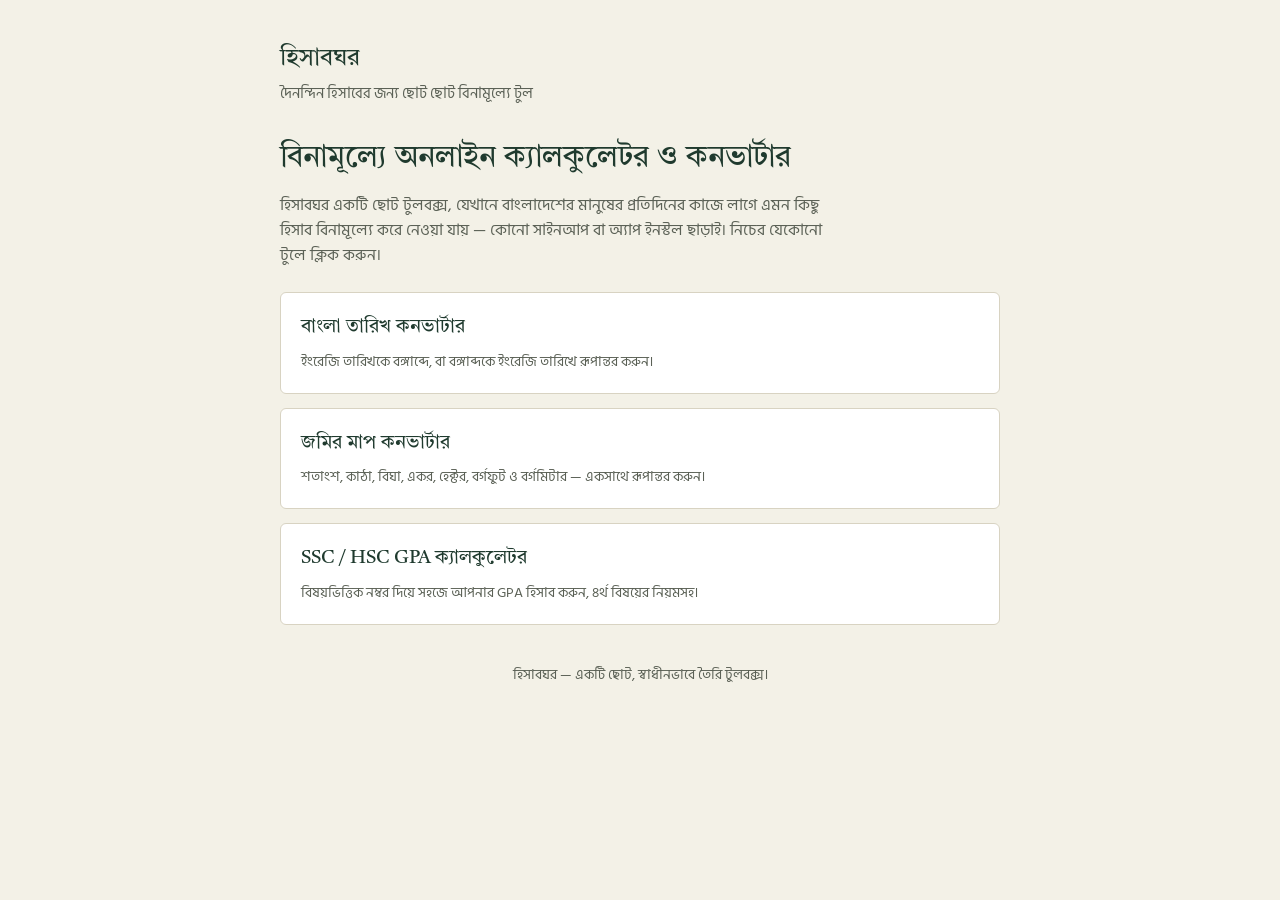
<file: index.html>
<!doctype html>
<html lang="bn">
  <head>
    <meta charset="UTF-8" />
    <meta name="viewport" content="width=device-width, initial-scale=1.0" />
    <title>হিসাবঘর — বাংলা তারিখ, জমির মাপ ও GPA ক্যালকুলেটর</title>
    <meta
      name="description"
      content="বিনামূল্যে অনলাইন ক্যালকুলেটর: বাংলা তারিখ কনভার্টার, জমির মাপ (শতক-কাঠা-বিঘা-একর) কনভার্টার এবং SSC/HSC GPA ক্যালকুলেটর — সহজ, দ্রুত, নির্ভুল।"
    />
    <link rel="canonical" href="https://hisabghor.me/" />
    <link rel="preconnect" href="https://fonts.googleapis.com" />
    <link rel="preconnect" href="https://fonts.gstatic.com" crossorigin />
    <link
      href="https://fonts.googleapis.com/css2?family=Tiro+Bangla:ital@0;1&family=Hind+Siliguri:wght@400;500;600;700&display=swap"
      rel="stylesheet"
    />
    <link rel="stylesheet" href="style.css" />
    <script
      async
      src="https://www.googletagmanager.com/gtag/js?id=G-TNYBZDG91P"
    ></script>
    <script>
      window.dataLayer = window.dataLayer || [];
      function gtag() {
        dataLayer.push(arguments);
      }
      gtag("js", new Date());
      gtag("config", "G-TNYBZDG91P");
    </script>
  </head>
  <body>
    <div class="wrap">
      <header class="site">
        <a class="brand" href="index.html">হিসাবঘর</a>
        <div class="tagline">দৈনন্দিন হিসাবের জন্য ছোট ছোট বিনামূল্যে টুল</div>
      </header>

      <h1>বিনামূল্যে অনলাইন ক্যালকুলেটর ও কনভার্টার</h1>
      <div class="intro">
        <p>
          হিসাবঘর একটি ছোট টুলবক্স, যেখানে বাংলাদেশের মানুষের প্রতিদিনের কাজে
          লাগে এমন কিছু হিসাব বিনামূল্যে করে নেওয়া যায় — কোনো সাইনআপ বা অ্যাপ
          ইনস্টল ছাড়াই। নিচের যেকোনো টুলে ক্লিক করুন।
        </p>
      </div>

      <div class="tool-grid">
        <a class="tool-link" href="bangla-date-converter.html">
          <h2>বাংলা তারিখ কনভার্টার</h2>
          <p>
            ইংরেজি তারিখকে বঙ্গাব্দে, বা বঙ্গাব্দকে ইংরেজি তারিখে রূপান্তর করুন।
          </p>
        </a>
        <a class="tool-link" href="land-calculator.html">
          <h2>জমির মাপ কনভার্টার</h2>
          <p>
            শতাংশ, কাঠা, বিঘা, একর, হেক্টর, বর্গফুট ও বর্গমিটার — একসাথে
            রূপান্তর করুন।
          </p>
        </a>
        <a class="tool-link" href="gpa-calculator.html">
          <h2>SSC / HSC GPA ক্যালকুলেটর</h2>
          <p>
            বিষয়ভিত্তিক নম্বর দিয়ে সহজে আপনার GPA হিসাব করুন, ৪র্থ বিষয়ের
            নিয়মসহ।
          </p>
        </a>
      </div>

      <footer>হিসাবঘর — একটি ছোট, স্বাধীনভাবে তৈরি টুলবক্স।</footer>
    </div>
  </body>
</html>
</file>
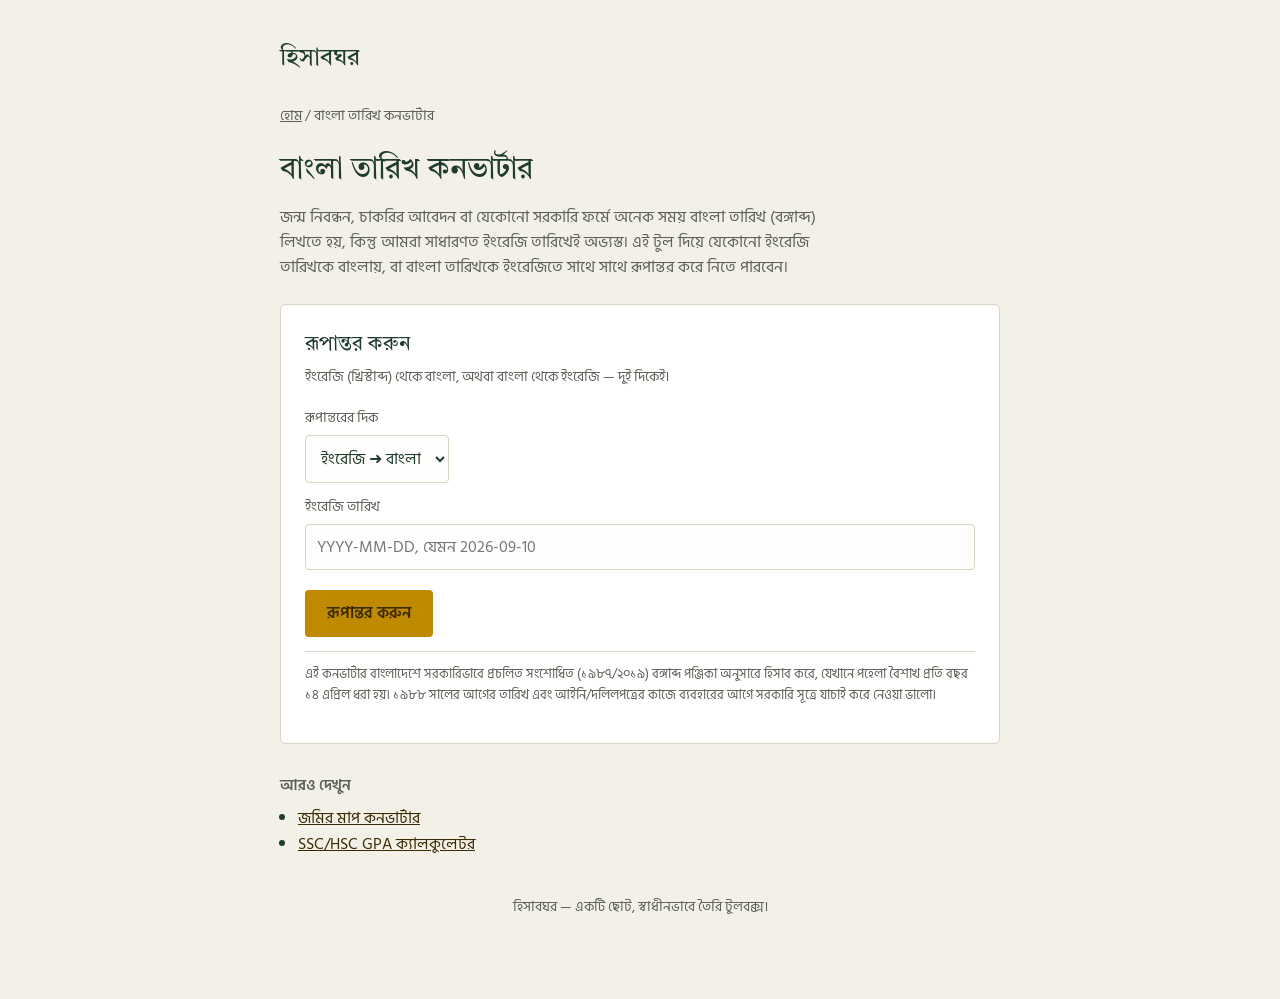
<file: bangla-date-converter.html>
<!doctype html>
<html lang="bn">
  <head>
    <meta charset="UTF-8" />
    <meta name="viewport" content="width=device-width, initial-scale=1.0" />
    <title>বাংলা তারিখ কনভার্টার — ইংরেজি ↔ বঙ্গাব্দ | হিসাবঘর</title>
    <meta
      name="description"
      content="ইংরেজি তারিখকে বাংলা তারিখে (বঙ্গাব্দ) এবং বাংলা তারিখকে ইংরেজিতে বিনামূল্যে রূপান্তর করুন। সরকারি সংশোধিত বঙ্গাব্দ পঞ্জিকা অনুসারে নির্ভুল হিসাব।"
    />
    <link
      rel="canonical"
      href="https://hisabghor.me/bangla-date-converter.html"
    />
    <link rel="preconnect" href="https://fonts.googleapis.com" />
    <link rel="preconnect" href="https://fonts.gstatic.com" crossorigin />
    <link
      href="https://fonts.googleapis.com/css2?family=Tiro+Bangla:ital@0;1&family=Hind+Siliguri:wght@400;500;600;700&display=swap"
      rel="stylesheet"
    />
    <link rel="stylesheet" href="style.css" />
    <script
      async
      src="https://www.googletagmanager.com/gtag/js?id=G-TNYBZDG91P"
    ></script>
    <script>
      window.dataLayer = window.dataLayer || [];
      function gtag() {
        dataLayer.push(arguments);
      }
      gtag("js", new Date());
      gtag("config", "G-TNYBZDG91P");
    </script>
  </head>
  <body>
    <div class="wrap">
      <header class="site">
        <a class="brand" href="index.html">হিসাবঘর</a>
      </header>
      <nav class="crumbs">
        <a href="index.html">হোম</a> / বাংলা তারিখ কনভার্টার
      </nav>

      <h1>বাংলা তারিখ কনভার্টার</h1>
      <div class="intro">
        <p>
          জন্ম নিবন্ধন, চাকরির আবেদন বা যেকোনো সরকারি ফর্মে অনেক সময় বাংলা
          তারিখ (বঙ্গাব্দ) লিখতে হয়, কিন্তু আমরা সাধারণত ইংরেজি তারিখেই
          অভ্যস্ত। এই টুল দিয়ে যেকোনো ইংরেজি তারিখকে বাংলায়, বা বাংলা তারিখকে
          ইংরেজিতে সাথে সাথে রূপান্তর করে নিতে পারবেন।
        </p>
      </div>

      <div class="card">
        <h2>রূপান্তর করুন</h2>
        <p class="sub">
          ইংরেজি (খ্রিস্টাব্দ) থেকে বাংলা, অথবা বাংলা থেকে ইংরেজি — দুই দিকেই।
        </p>

        <div class="field-row">
          <div class="field" style="flex: 0 0 auto">
            <label>রূপান্তরের দিক</label>
            <select id="date-direction">
              <option value="g2b">ইংরেজি ➜ বাংলা</option>
              <option value="b2g">বাংলা ➜ ইংরেজি</option>
            </select>
          </div>
        </div>

        <div id="g2b-fields">
          <div class="field-row">
            <div class="field">
              <label>ইংরেজি তারিখ</label>
              <input
                type="text"
                id="greg-date"
                placeholder="YYYY-MM-DD, যেমন 2026-09-10"
              />
            </div>
          </div>
        </div>

        <div id="b2g-fields" style="display: none">
          <div class="field-row">
            <div class="field">
              <label>বাংলা সাল</label>
              <input type="number" id="bn-year" placeholder="যেমন 1433" />
            </div>
            <div class="field">
              <label>বাংলা মাস</label>
              <select id="bn-month">
                <option value="1">বৈশাখ</option>
                <option value="2">জ্যৈষ্ঠ</option>
                <option value="3">আষাঢ়</option>
                <option value="4">শ্রাবণ</option>
                <option value="5">ভাদ্র</option>
                <option value="6">আশ্বিন</option>
                <option value="7">কার্তিক</option>
                <option value="8">অগ্রহায়ণ</option>
                <option value="9">পৌষ</option>
                <option value="10">মাঘ</option>
                <option value="11">ফাল্গুন</option>
                <option value="12">চৈত্র</option>
              </select>
            </div>
            <div class="field">
              <label>তারিখ</label>
              <input
                type="number"
                id="bn-day"
                placeholder="১-৩১"
                min="1"
                max="31"
              />
            </div>
          </div>
        </div>

        <button class="btn" onclick="convertDate()">রূপান্তর করুন</button>
        <div class="error-text" id="date-error"></div>

        <div class="result" id="date-result">
          <div class="big" id="date-result-big"></div>
          <div class="rows" id="date-result-rows"></div>
        </div>

        <p class="note">
          এই কনভার্টার বাংলাদেশে সরকারিভাবে প্রচলিত সংশোধিত (১৯৮৭/২০১৯) বঙ্গাব্দ
          পঞ্জিকা অনুসারে হিসাব করে, যেখানে পহেলা বৈশাখ প্রতি বছর ১৪ এপ্রিল ধরা
          হয়। ১৯৮৮ সালের আগের তারিখ এবং আইনি/দলিলপত্রের কাজে ব্যবহারের আগে
          সরকারি সূত্রে যাচাই করে নেওয়া ভালো।
        </p>
      </div>

      <div class="related">
        <h3>আরও দেখুন</h3>
        <ul>
          <li><a href="land-calculator.html">জমির মাপ কনভার্টার</a></li>
          <li><a href="gpa-calculator.html">SSC/HSC GPA ক্যালকুলেটর</a></li>
        </ul>
      </div>

      <footer>হিসাবঘর — একটি ছোট, স্বাধীনভাবে তৈরি টুলবক্স।</footer>
    </div>

    <script>
      const bnMonthNames = [
        "বৈশাখ",
        "জ্যৈষ্ঠ",
        "আষাঢ়",
        "শ্রাবণ",
        "ভাদ্র",
        "আশ্বিন",
        "কার্তিক",
        "অগ্রহায়ণ",
        "পৌষ",
        "মাঘ",
        "ফাল্গুন",
        "চৈত্র",
      ];
      const bnDigits = ["০", "১", "২", "৩", "৪", "৫", "৬", "৭", "৮", "৯"];
      function toBnNum(n) {
        return String(n)
          .split("")
          .map((c) => (c >= "0" && c <= "9" ? bnDigits[c] : c))
          .join("");
      }
      function isGregLeap(y) {
        return (y % 4 === 0 && y % 100 !== 0) || y % 400 === 0;
      }
      function bnMonthLengths(G) {
        const falgunLen = isGregLeap(G + 1) ? 31 : 30;
        return [31, 31, 31, 31, 31, 30, 30, 30, 30, 30, falgunLen, 30];
      }
      function daysBetween(d1, d2) {
        return Math.round((d2 - d1) / 86400000);
      }
      function gregorianToBangla(y, m, d) {
        const date = new Date(Date.UTC(y, m - 1, d));
        const apr14 = new Date(Date.UTC(y, 3, 14));
        const G = date >= apr14 ? y : y - 1;
        const start = new Date(Date.UTC(G, 3, 14));
        let offset = daysBetween(start, date);
        const lens = bnMonthLengths(G);
        let mi = 0;
        while (offset >= lens[mi]) {
          offset -= lens[mi];
          mi++;
        }
        return { year: G - 593, month: mi + 1, day: offset + 1 };
      }
      function banglaToGregorian(B, month, day) {
        const G = B + 593;
        const lens = bnMonthLengths(G);
        let offset = 0;
        for (let i = 0; i < month - 1; i++) offset += lens[i];
        offset += day - 1;
        const start = new Date(Date.UTC(G, 3, 14));
        const res = new Date(start.getTime() + offset * 86400000);
        return {
          year: res.getUTCFullYear(),
          month: res.getUTCMonth() + 1,
          day: res.getUTCDate(),
        };
      }
      document
        .getElementById("date-direction")
        .addEventListener("change", function () {
          document.getElementById("g2b-fields").style.display =
            this.value === "g2b" ? "block" : "none";
          document.getElementById("b2g-fields").style.display =
            this.value === "b2g" ? "block" : "none";
          document.getElementById("date-result").classList.remove("show");
        });
      function convertDate() {
        const errEl = document.getElementById("date-error");
        const resEl = document.getElementById("date-result");
        errEl.classList.remove("show");
        resEl.classList.remove("show");
        const dir = document.getElementById("date-direction").value;
        if (dir === "g2b") {
          const raw = document.getElementById("greg-date").value.trim();
          const m = raw.match(/^(\d{4})-(\d{1,2})-(\d{1,2})$/);
          if (!m) {
            errEl.textContent =
              "তারিখ YYYY-MM-DD ফরম্যাটে দিন, যেমন 2026-09-10";
            errEl.classList.add("show");
            return;
          }
          const y = +m[1],
            mo = +m[2],
            da = +m[3];
          const check = new Date(Date.UTC(y, mo - 1, da));
          if (
            check.getUTCFullYear() !== y ||
            check.getUTCMonth() !== mo - 1 ||
            check.getUTCDate() !== da
          ) {
            errEl.textContent = "তারিখটি সঠিক নয়।";
            errEl.classList.add("show");
            return;
          }
          const b = gregorianToBangla(y, mo, da);
          document.getElementById("date-result-big").textContent =
            `${toBnNum(b.day)} ${bnMonthNames[b.month - 1]}, ${toBnNum(b.year)} বঙ্গাব্দ`;
          document.getElementById("date-result-rows").innerHTML =
            `<div>ইংরেজি তারিখ</div><div>${raw}</div>`;
          resEl.classList.add("show");
        } else {
          const y = parseInt(document.getElementById("bn-year").value);
          const mo = parseInt(document.getElementById("bn-month").value);
          const da = parseInt(document.getElementById("bn-day").value);
          if (!y || !da || da < 1 || da > 31) {
            errEl.textContent = "বাংলা সাল ও তারিখ সঠিকভাবে দিন।";
            errEl.classList.add("show");
            return;
          }
          const g = banglaToGregorian(y, mo, da);
          const pad = (n) => String(n).padStart(2, "0");
          document.getElementById("date-result-big").textContent =
            `${g.year}-${pad(g.month)}-${pad(g.day)}`;
          document.getElementById("date-result-rows").innerHTML =
            `<div>বাংলা তারিখ</div><div>${toBnNum(da)} ${bnMonthNames[mo - 1]}, ${toBnNum(y)}</div>`;
          resEl.classList.add("show");
        }
      }
    </script>
  </body>
</html>
</file>
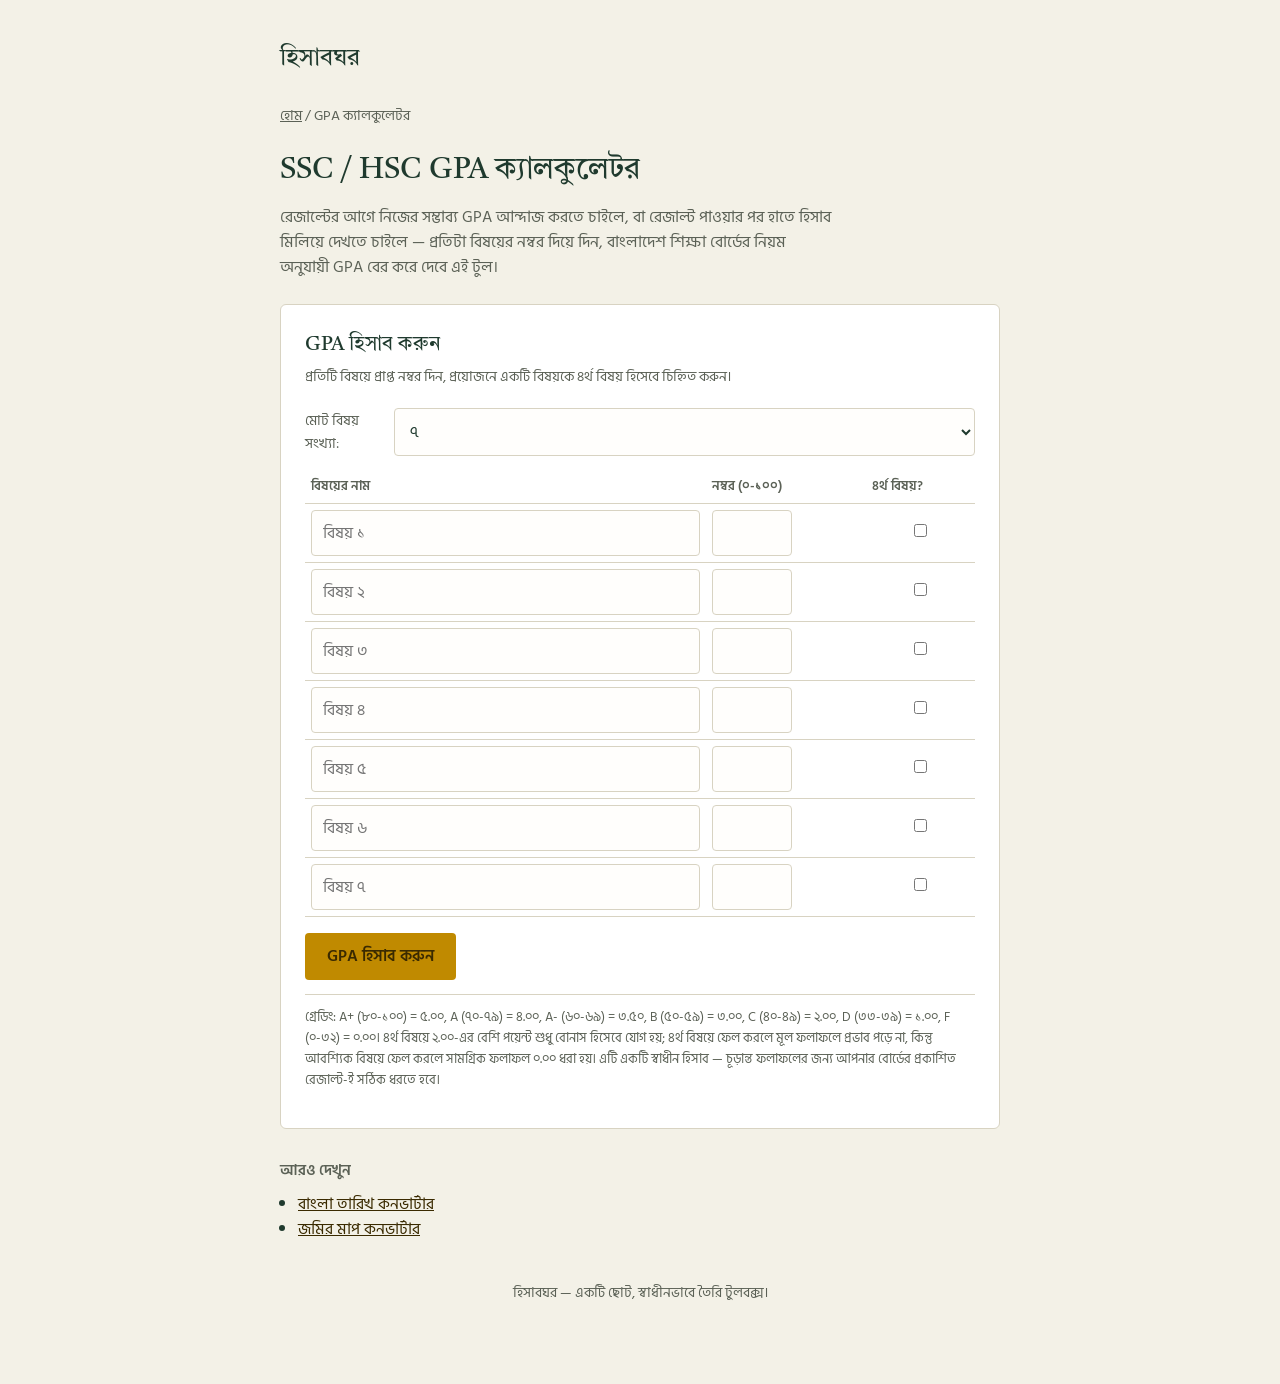
<file: gpa-calculator.html>
<!doctype html>
<html lang="bn">
  <head>
    <meta charset="UTF-8" />
    <meta name="viewport" content="width=device-width, initial-scale=1.0" />
    <title>SSC / HSC GPA ক্যালকুলেটর বাংলাদেশ | হিসাবঘর</title>
    <meta
      name="description"
      content="SSC ও HSC পরীক্ষার নম্বর দিয়ে বিনামূল্যে GPA ক্যালকুলেট করুন, ৪র্থ বিষয়ের নিয়মসহ। সব শিক্ষা বোর্ডের জন্য প্রযোজ্য।"
    />
    <link rel="canonical" href="https://hisabghor.me/gpa-calculator.html" />
    <link rel="preconnect" href="https://fonts.googleapis.com" />
    <link rel="preconnect" href="https://fonts.gstatic.com" crossorigin />
    <link
      href="https://fonts.googleapis.com/css2?family=Tiro+Bangla:ital@0;1&family=Hind+Siliguri:wght@400;500;600;700&display=swap"
      rel="stylesheet"
    />
    <link rel="stylesheet" href="style.css" />
    <script
      async
      src="https://www.googletagmanager.com/gtag/js?id=G-TNYBZDG91P"
    ></script>
    <script>
      window.dataLayer = window.dataLayer || [];
      function gtag() {
        dataLayer.push(arguments);
      }
      gtag("js", new Date());
      gtag("config", "G-TNYBZDG91P");
    </script>
  </head>
  <body>
    <div class="wrap">
      <header class="site">
        <a class="brand" href="index.html">হিসাবঘর</a>
      </header>
      <nav class="crumbs"><a href="index.html">হোম</a> / GPA ক্যালকুলেটর</nav>

      <h1>SSC / HSC GPA ক্যালকুলেটর</h1>
      <div class="intro">
        <p>
          রেজাল্টের আগে নিজের সম্ভাব্য GPA আন্দাজ করতে চাইলে, বা রেজাল্ট পাওয়ার
          পর হাতে হিসাব মিলিয়ে দেখতে চাইলে — প্রতিটা বিষয়ের নম্বর দিয়ে দিন,
          বাংলাদেশ শিক্ষা বোর্ডের নিয়ম অনুযায়ী GPA বের করে দেবে এই টুল।
        </p>
      </div>

      <div class="card">
        <h2>GPA হিসাব করুন</h2>
        <p class="sub">
          প্রতিটি বিষয়ে প্রাপ্ত নম্বর দিন, প্রয়োজনে একটি বিষয়কে ৪র্থ বিষয়
          হিসেবে চিহ্নিত করুন।
        </p>

        <div class="subj-count">
          <label style="color: var(--ink-soft); font-size: 0.9rem"
            >মোট বিষয় সংখ্যা:</label
          >
          <select id="gpa-subj-count" onchange="rebuildGpaTable()">
            <option value="5">৫</option>
            <option value="6">৬</option>
            <option value="7" selected>৭</option>
            <option value="8">৮</option>
            <option value="9">৯</option>
          </select>
        </div>

        <table class="gpa-table">
          <thead>
            <tr>
              <th>বিষয়ের নাম</th>
              <th>নম্বর (০-১০০)</th>
              <th>৪র্থ বিষয়?</th>
            </tr>
          </thead>
          <tbody id="gpa-tbody"></tbody>
        </table>

        <button class="btn" onclick="calcGPA()">GPA হিসাব করুন</button>
        <div class="error-text" id="gpa-error"></div>

        <div class="result" id="gpa-result">
          <div class="big" id="gpa-result-big"></div>
          <div class="rows" id="gpa-result-rows"></div>
        </div>

        <p class="note">
          গ্রেডিং: A+ (৮০-১০০) = ৫.০০, A (৭০-৭৯) = ৪.০০, A- (৬০-৬৯) = ৩.৫০, B
          (৫০-৫৯) = ৩.০০, C (৪০-৪৯) = ২.০০, D (৩৩-৩৯) = ১.০০, F (০-৩২) = ০.০০।
          ৪র্থ বিষয়ে ২.০০-এর বেশি পয়েন্ট শুধু বোনাস হিসেবে যোগ হয়; ৪র্থ
          বিষয়ে ফেল করলে মূল ফলাফলে প্রভাব পড়ে না, কিন্তু আবশ্যিক বিষয়ে ফেল
          করলে সামগ্রিক ফলাফল ০.০০ ধরা হয়। এটি একটি স্বাধীন হিসাব — চূড়ান্ত
          ফলাফলের জন্য আপনার বোর্ডের প্রকাশিত রেজাল্ট-ই সঠিক ধরতে হবে।
        </p>
      </div>

      <div class="related">
        <h3>আরও দেখুন</h3>
        <ul>
          <li>
            <a href="bangla-date-converter.html">বাংলা তারিখ কনভার্টার</a>
          </li>
          <li><a href="land-calculator.html">জমির মাপ কনভার্টার</a></li>
        </ul>
      </div>

      <footer>হিসাবঘর — একটি ছোট, স্বাধীনভাবে তৈরি টুলবক্স।</footer>
    </div>

    <script>
      const bnDigits = ["০", "১", "২", "৩", "৪", "৫", "৬", "৭", "৮", "৯"];
      function toBnNum(n) {
        return String(n)
          .split("")
          .map((c) => (c >= "0" && c <= "9" ? bnDigits[c] : c))
          .join("");
      }
      function gradePoint(marks) {
        if (marks >= 80) return 5.0;
        if (marks >= 70) return 4.0;
        if (marks >= 60) return 3.5;
        if (marks >= 50) return 3.0;
        if (marks >= 40) return 2.0;
        if (marks >= 33) return 1.0;
        return 0.0;
      }
      function gradeLetter(marks) {
        if (marks >= 80) return "A+";
        if (marks >= 70) return "A";
        if (marks >= 60) return "A-";
        if (marks >= 50) return "B";
        if (marks >= 40) return "C";
        if (marks >= 33) return "D";
        return "F";
      }
      function rebuildGpaTable() {
        const count = parseInt(document.getElementById("gpa-subj-count").value);
        const tbody = document.getElementById("gpa-tbody");
        tbody.innerHTML = "";
        for (let i = 0; i < count; i++) {
          const tr = document.createElement("tr");
          tr.innerHTML = `
      <td><input type="text" placeholder="বিষয় ${toBnNum(i + 1)}" id="gpa-name-${i}"></td>
      <td><input type="number" min="0" max="100" id="gpa-marks-${i}"></td>
      <td style="text-align:center;"><input type="checkbox" name="gpa-4th" value="${i}"></td>
    `;
          tbody.appendChild(tr);
        }
        document.getElementById("gpa-result").classList.remove("show");
      }
      function calcGPA() {
        const errEl = document.getElementById("gpa-error");
        const resEl = document.getElementById("gpa-result");
        errEl.classList.remove("show");
        resEl.classList.remove("show");
        const count = parseInt(document.getElementById("gpa-subj-count").value);
        const fourthRadios = document.querySelectorAll('input[name="gpa-4th"]');
        let fourthIdx = -1;
        fourthRadios.forEach((cb) => {
          if (cb.checked) fourthIdx = parseInt(cb.value);
        });
        let subjects = [];
        for (let i = 0; i < count; i++) {
          const marksEl = document.getElementById("gpa-marks-" + i);
          const marks = parseFloat(marksEl.value);
          if (isNaN(marks) || marks < 0 || marks > 100) {
            errEl.textContent = `বিষয় ${toBnNum(i + 1)}-এর নম্বর ০-১০০ এর মধ্যে দিন।`;
            errEl.classList.add("show");
            return;
          }
          subjects.push({
            idx: i,
            marks,
            gp: gradePoint(marks),
            letter: gradeLetter(marks),
          });
        }
        let hasCompulsoryFail = false,
          total = 0,
          compulsoryCount = 0;
        subjects.forEach((s) => {
          if (s.idx === fourthIdx) {
            if (s.gp > 2.0) {
              total += s.gp - 2.0;
            }
          } else {
            compulsoryCount++;
            if (s.gp === 0) {
              hasCompulsoryFail = true;
            }
            total += s.gp;
          }
        });
        let gpa = hasCompulsoryFail ? 0.0 : total / compulsoryCount;
        gpa = Math.round(gpa * 100) / 100;
        document.getElementById("gpa-result-big").textContent =
          `GPA: ${gpa.toFixed(2)}`;
        let rows = "";
        subjects.forEach((s) => {
          const nameEl = document.getElementById("gpa-name-" + s.idx);
          const label =
            (nameEl.value.trim() || `বিষয় ${toBnNum(s.idx + 1)}`) +
            (s.idx === fourthIdx ? " (৪র্থ)" : "");
          rows += `<div>${label}</div><div>${s.marks} — ${s.letter} (${s.gp.toFixed(2)})</div>`;
        });
        document.getElementById("gpa-result-rows").innerHTML = rows;
        resEl.classList.add("show");
        if (hasCompulsoryFail) {
          errEl.textContent =
            "একটি আবশ্যিক বিষয়ে ফেল থাকায় সামগ্রিক ফলাফল ০.০০ দেখানো হয়েছে।";
          errEl.classList.add("show");
        }
      }
      rebuildGpaTable();
    </script>
  </body>
</html>
</file>
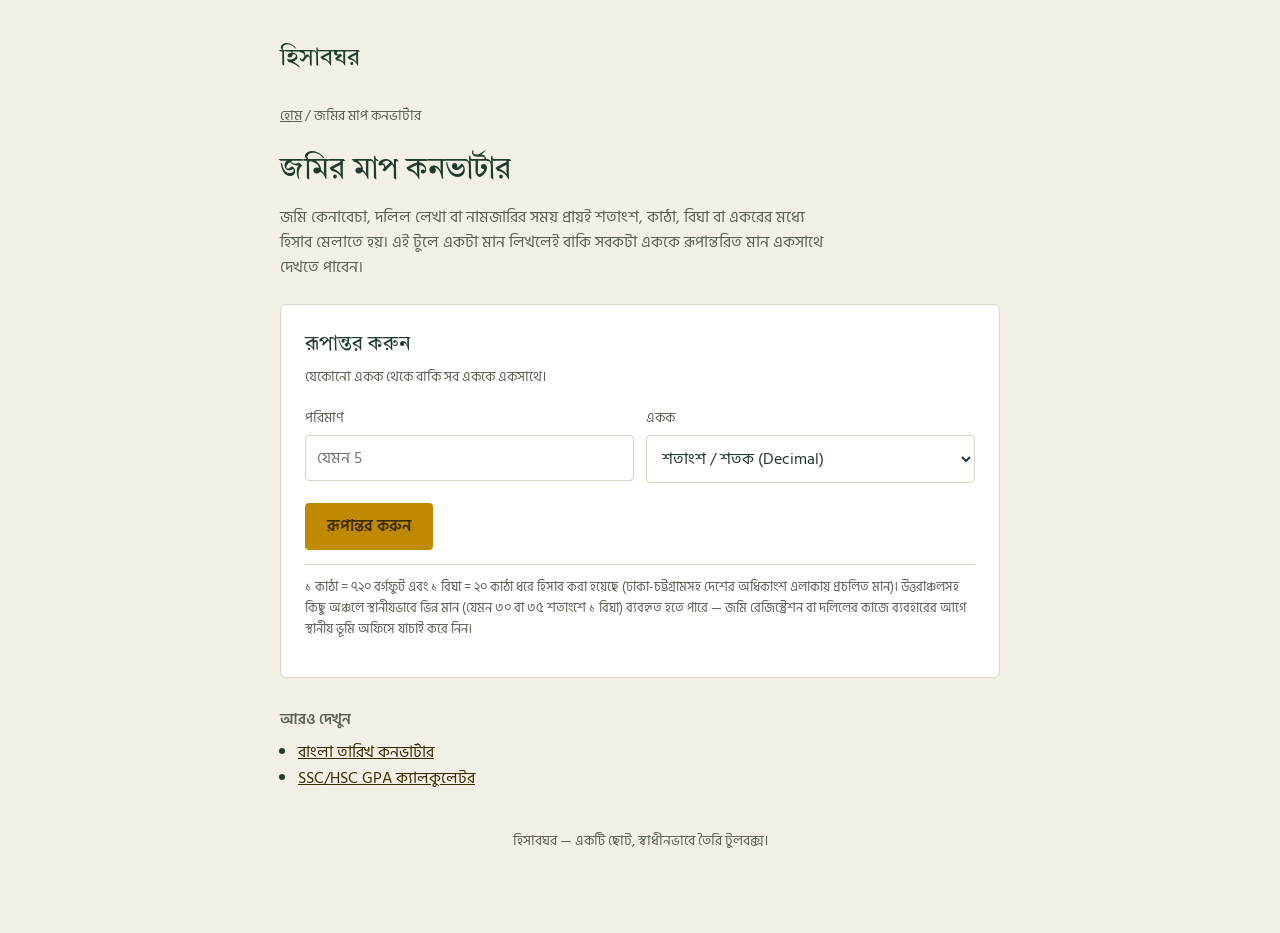
<file: land-calculator.html>
<!doctype html>
<html lang="bn">
  <head>
    <meta charset="UTF-8" />
    <meta name="viewport" content="width=device-width, initial-scale=1.0" />
    <title>
      জমির মাপ ক্যালকুলেটর — শতক, কাঠা, বিঘা, একর কনভার্টার | হিসাবঘর
    </title>
    <meta
      name="description"
      content="শতাংশ, কাঠা, বিঘা, একর, হেক্টর, বর্গফুট ও বর্গমিটার — বিনামূল্যে জমির মাপ কনভার্টার। জমি কেনাবেচা ও দলিলের হিসাবের জন্য সহজ টুল।"
    />
    <link rel="canonical" href="https://hisabghor.me/land-calculator.html" />
    <link rel="preconnect" href="https://fonts.googleapis.com" />
    <link rel="preconnect" href="https://fonts.gstatic.com" crossorigin />
    <link
      href="https://fonts.googleapis.com/css2?family=Tiro+Bangla:ital@0;1&family=Hind+Siliguri:wght@400;500;600;700&display=swap"
      rel="stylesheet"
    />
    <link rel="stylesheet" href="style.css" />
    <script
      async
      src="https://www.googletagmanager.com/gtag/js?id=G-TNYBZDG91P"
    ></script>
    <script>
      window.dataLayer = window.dataLayer || [];
      function gtag() {
        dataLayer.push(arguments);
      }
      gtag("js", new Date());
      gtag("config", "G-TNYBZDG91P");
    </script>
  </head>
  <body>
    <div class="wrap">
      <header class="site">
        <a class="brand" href="index.html">হিসাবঘর</a>
      </header>
      <nav class="crumbs">
        <a href="index.html">হোম</a> / জমির মাপ কনভার্টার
      </nav>

      <h1>জমির মাপ কনভার্টার</h1>
      <div class="intro">
        <p>
          জমি কেনাবেচা, দলিল লেখা বা নামজারির সময় প্রায়ই শতাংশ, কাঠা, বিঘা বা
          একরের মধ্যে হিসাব মেলাতে হয়। এই টুলে একটা মান লিখলেই বাকি সবকটা এককে
          রূপান্তরিত মান একসাথে দেখতে পাবেন।
        </p>
      </div>

      <div class="card">
        <h2>রূপান্তর করুন</h2>
        <p class="sub">যেকোনো একক থেকে বাকি সব এককে একসাথে।</p>

        <div class="field-row">
          <div class="field">
            <label>পরিমাণ</label>
            <input
              type="number"
              id="land-value"
              placeholder="যেমন 5"
              step="any"
            />
          </div>
          <div class="field">
            <label>একক</label>
            <select id="land-unit">
              <option value="shotok">শতাংশ / শতক (Decimal)</option>
              <option value="kattha">কাঠা</option>
              <option value="bigha">বিঘা</option>
              <option value="acre">একর</option>
              <option value="hectare">হেক্টর</option>
              <option value="sqft">বর্গফুট</option>
              <option value="sqm">বর্গমিটার</option>
            </select>
          </div>
        </div>

        <button class="btn" onclick="convertLand()">রূপান্তর করুন</button>
        <div class="error-text" id="land-error"></div>

        <div class="result" id="land-result">
          <div class="rows" id="land-result-rows"></div>
        </div>

        <p class="note">
          ১ কাঠা = ৭২০ বর্গফুট এবং ১ বিঘা = ২০ কাঠা ধরে হিসাব করা হয়েছে
          (ঢাকা-চট্টগ্রামসহ দেশের অধিকাংশ এলাকায় প্রচলিত মান)। উত্তরাঞ্চলসহ
          কিছু অঞ্চলে স্থানীয়ভাবে ভিন্ন মান (যেমন ৩০ বা ৩৫ শতাংশে ১ বিঘা)
          ব্যবহৃত হতে পারে — জমি রেজিস্ট্রেশন বা দলিলের কাজে ব্যবহারের আগে
          স্থানীয় ভূমি অফিসে যাচাই করে নিন।
        </p>
      </div>

      <div class="related">
        <h3>আরও দেখুন</h3>
        <ul>
          <li>
            <a href="bangla-date-converter.html">বাংলা তারিখ কনভার্টার</a>
          </li>
          <li><a href="gpa-calculator.html">SSC/HSC GPA ক্যালকুলেটর</a></li>
        </ul>
      </div>

      <footer>হিসাবঘর — একটি ছোট, স্বাধীনভাবে তৈরি টুলবক্স।</footer>
    </div>

    <script>
      const landFactorsToSqft = {
        shotok: 435.6,
        kattha: 720,
        bigha: 14400,
        acre: 43560,
        hectare: 107639.104,
        sqft: 1,
        sqm: 10.7639,
      };
      const landLabels = {
        shotok: "শতাংশ / শতক",
        kattha: "কাঠা",
        bigha: "বিঘা",
        acre: "একর",
        hectare: "হেক্টর",
        sqft: "বর্গফুট",
        sqm: "বর্গমিটার",
      };
      function convertLand() {
        const errEl = document.getElementById("land-error");
        const resEl = document.getElementById("land-result");
        errEl.classList.remove("show");
        resEl.classList.remove("show");
        const val = parseFloat(document.getElementById("land-value").value);
        const unit = document.getElementById("land-unit").value;
        if (isNaN(val) || val < 0) {
          errEl.textContent = "সঠিক পরিমাণ লিখুন।";
          errEl.classList.add("show");
          return;
        }
        const sqft = val * landFactorsToSqft[unit];
        let rows = "";
        Object.keys(landFactorsToSqft).forEach((u) => {
          const converted = sqft / landFactorsToSqft[u];
          rows += `<div>${landLabels[u]}</div><div>${converted.toLocaleString("en-US", { maximumFractionDigits: 4 })}</div>`;
        });
        document.getElementById("land-result-rows").innerHTML = rows;
        resEl.classList.add("show");
      }
    </script>
  </body>
</html>
</file>
<file: style.css>
:root{
  --bg: #F3F1E7;
  --surface: #FFFFFF;
  --ink: #1F3A2E;
  --ink-soft: #5B6156;
  --accent: #C08A00;
  --accent-ink: #3A2A00;
  --border: #D8D3C2;
  --error: #A13D2E;
}
*{ box-sizing: border-box; }
html,body{ margin:0; padding:0; }
body{
  background: var(--bg);
  color: var(--ink);
  font-family: 'Hind Siliguri', sans-serif;
  line-height: 1.6;
  -webkit-font-smoothing: antialiased;
}
.wrap{ max-width: 760px; margin: 0 auto; padding: 40px 20px 80px; }
header.site{ margin-bottom: 28px; }
header.site .brand{
  font-family: 'Tiro Bangla', serif;
  font-size: 1.5rem;
  color: var(--ink);
  text-decoration: none;
}
header.site .tagline{ color: var(--ink-soft); font-size: 0.92rem; margin-top: 4px; }
nav.crumbs{ font-size: 0.85rem; color: var(--ink-soft); margin-bottom: 18px; }
nav.crumbs a{ color: var(--ink-soft); }
h1{
  font-family: 'Tiro Bangla', serif;
  font-size: 1.9rem;
  font-weight: 400;
  margin: 0 0 10px;
  color: var(--ink);
}
.intro{ color: var(--ink-soft); font-size: 0.98rem; margin-bottom: 24px; max-width: 62ch; }
.intro p{ margin: 0 0 12px; }
.card{
  background: var(--surface);
  border: 1px solid var(--border);
  border-radius: 6px;
  padding: 24px;
  margin-bottom: 20px;
}
.card h2{ font-family: 'Tiro Bangla', serif; font-weight: 400; font-size: 1.25rem; margin: 0 0 4px; }
.card .sub{ color: var(--ink-soft); font-size: 0.9rem; margin: 0 0 20px; }
.field-row{ display: flex; gap: 12px; margin-bottom: 14px; flex-wrap: wrap; }
.field{ flex: 1; min-width: 120px; }
.field label{ display: block; font-size: 0.85rem; color: var(--ink-soft); margin-bottom: 5px; }
input[type=number], input[type=text], select{
  width: 100%; font-family: 'Hind Siliguri', sans-serif; font-size: 1rem;
  padding: 9px 11px; border: 1px solid var(--border); border-radius: 4px;
  background: #FFFEFC; color: var(--ink);
}
input:focus, select:focus, button:focus-visible{ outline: 2px solid var(--accent); outline-offset: 1px; }
.btn{
  font-family: 'Hind Siliguri', sans-serif; font-weight: 600; font-size: 0.98rem;
  background: var(--accent); color: var(--accent-ink); border: none;
  border-radius: 4px; padding: 11px 22px; cursor: pointer; margin-top: 6px;
}
.btn:hover{ filter: brightness(0.95); }
.result{
  margin-top: 18px; padding: 16px 18px; background: var(--bg);
  border: 1px solid var(--border); border-radius: 6px; display: none;
}
.result.show{ display: block; }
.result .big{ font-family: 'Tiro Bangla', serif; font-size: 1.5rem; margin-bottom: 8px; }
.result .rows{ display: grid; grid-template-columns: 1fr auto; gap: 4px 16px; font-size: 0.92rem; color: var(--ink-soft); }
.result .rows div:nth-child(2n){ text-align: right; font-variant-numeric: tabular-nums; color: var(--ink); }
.error-text{ color: var(--error); font-size: 0.88rem; margin-top: 8px; display: none; }
.error-text.show{ display: block; }
.note{ font-size: 0.82rem; color: var(--ink-soft); margin-top: 14px; border-top: 1px solid var(--border); padding-top: 12px; }
table.gpa-table{ width: 100%; border-collapse: collapse; margin-bottom: 10px; }
table.gpa-table th{ text-align: left; font-size: 0.82rem; color: var(--ink-soft); font-weight: 600; padding: 6px 6px; border-bottom: 1px solid var(--border); }
table.gpa-table td{ padding: 6px 6px; border-bottom: 1px solid var(--border); vertical-align: middle; }
table.gpa-table input[type=number]{ width: 80px; }
table.gpa-table input[type=text]{ width: 100%; }
.subj-count{ display:flex; align-items:center; gap:10px; margin-bottom: 14px; }
.tool-grid{ display: grid; gap: 14px; }
.tool-grid a.tool-link{
  display: block; background: var(--surface); border: 1px solid var(--border);
  border-radius: 6px; padding: 20px; text-decoration: none; color: var(--ink);
}
.tool-grid a.tool-link h2{ font-family: 'Tiro Bangla', serif; font-weight: 400; font-size: 1.2rem; margin: 0 0 6px; }
.tool-grid a.tool-link p{ margin: 0; color: var(--ink-soft); font-size: 0.9rem; }
.related{ margin-top: 30px; }
.related h3{ font-size: 0.95rem; color: var(--ink-soft); font-weight: 600; margin-bottom: 8px; }
.related ul{ margin: 0; padding-left: 18px; }
.related a{ color: var(--accent-ink); }
footer{ margin-top: 40px; color: var(--ink-soft); font-size: 0.85rem; text-align: center; }
@media (prefers-reduced-motion: reduce){ *{ transition: none !important; } }
</file>
